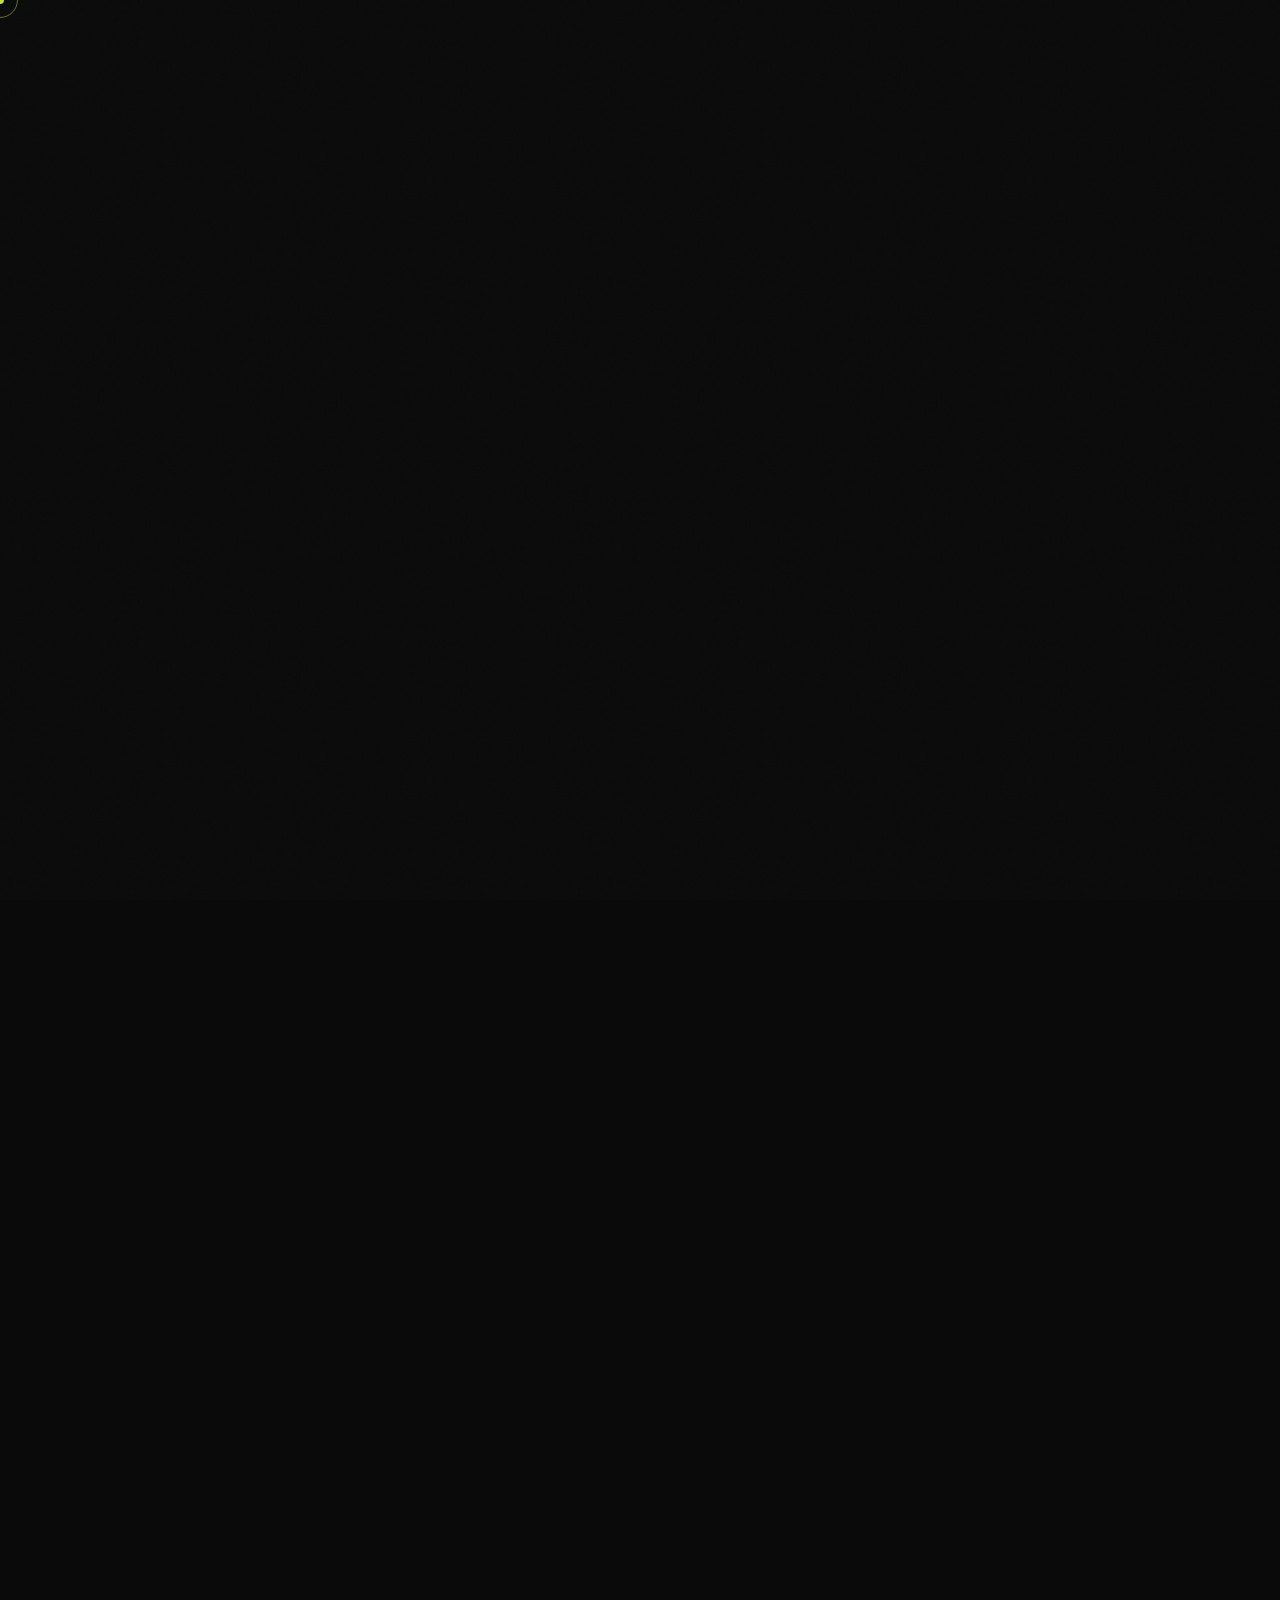
<file: index.html>
<!DOCTYPE html>
<html lang="en">
<head>
    <meta charset="UTF-8" />
    <meta name="viewport" content="width=device-width, initial-scale=1.0" />
    <meta name="description" content="Portfolio – Developer & Builder" />
    <title>Portfolio</title>
    
    <link rel="preconnect" href="https://fonts.googleapis.com" />
    <link rel="preconnect" href="https://fonts.gstatic.com" crossorigin />
    <link href="https://fonts.googleapis.com/css2?family=Syne:wght@400;600;700;800&family=Outfit:wght@300;400;600&display=swap" rel="stylesheet">
    
    <link rel="stylesheet" href="index.css">
    <script type="module" src="index.js" defer></script>
</head>
<body>
    <div id="root">
        </div>
</body>
</html>
</file>
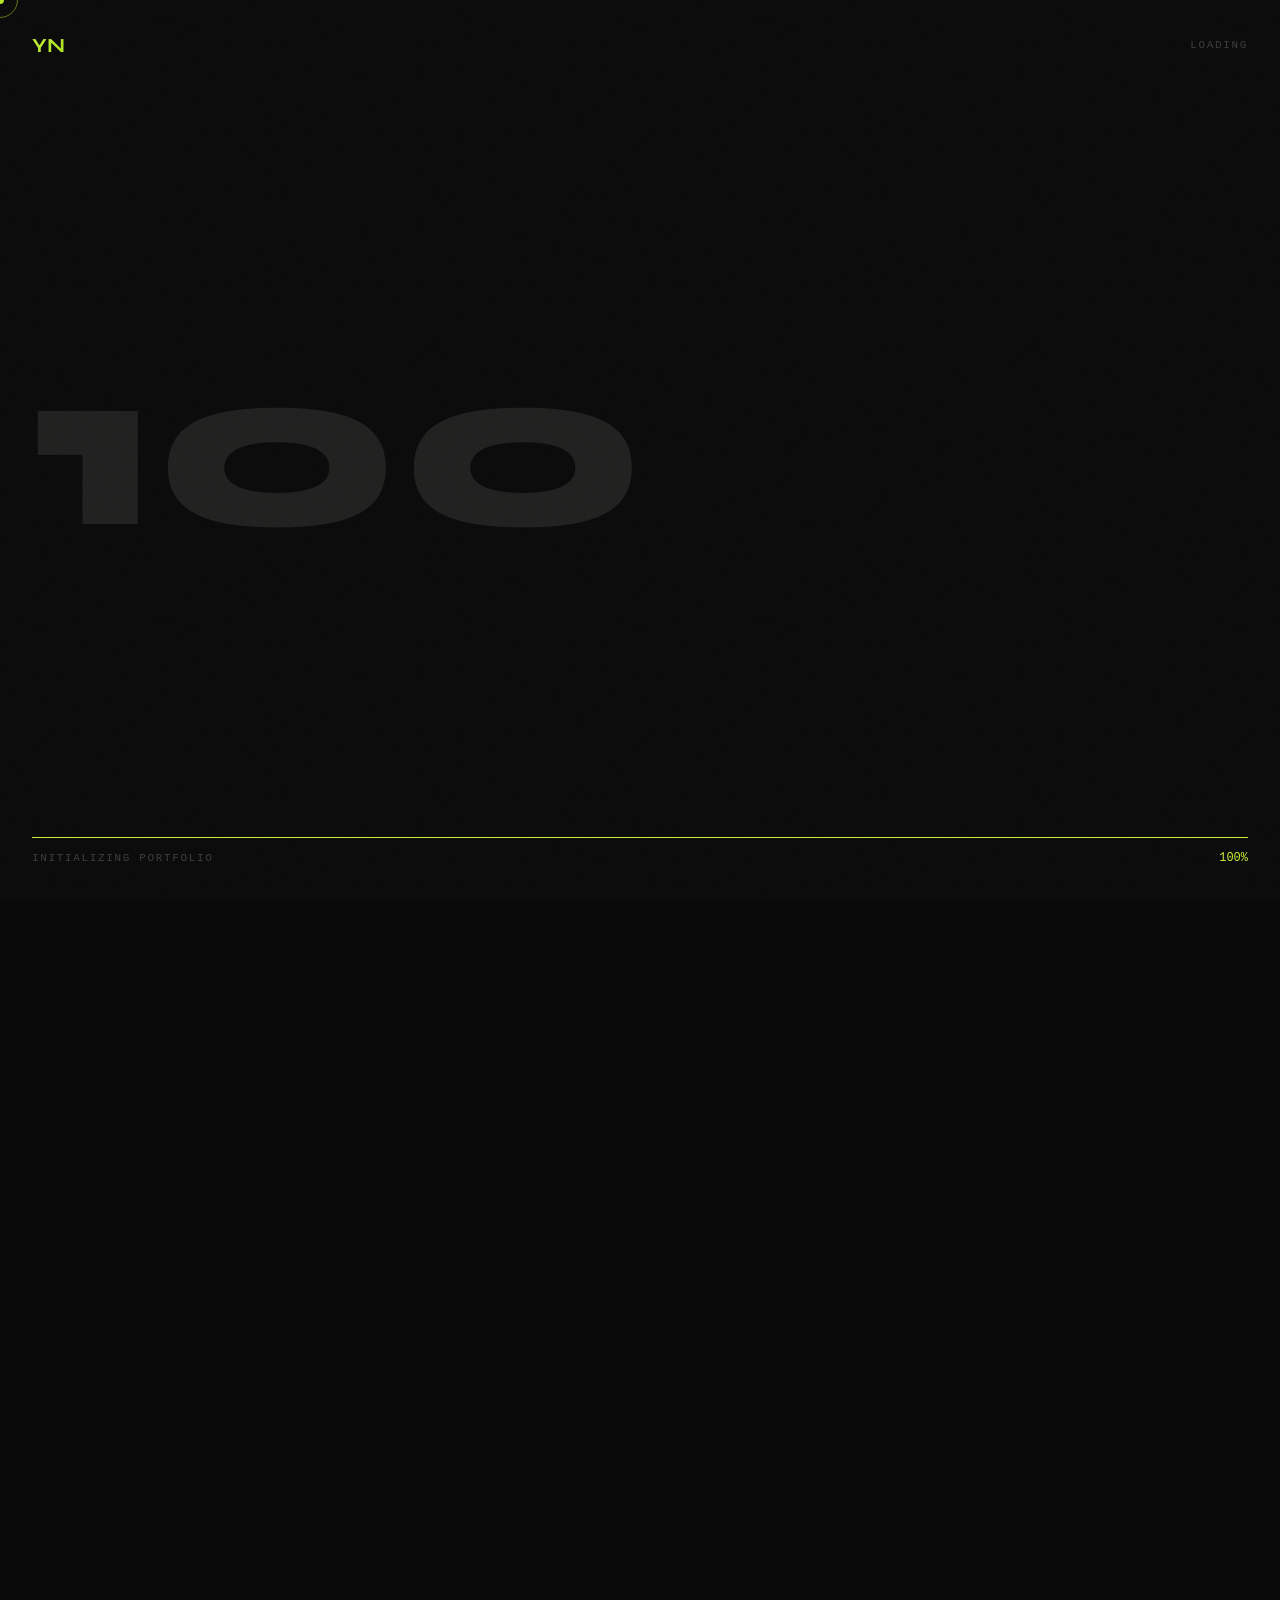
<file: Flame Portfolio7/index.html>
<!DOCTYPE html>
<html lang="en">
<head>
    <meta charset="UTF-8" />
    <meta name="viewport" content="width=device-width, initial-scale=1.0" />
    <meta name="description" content="Portfolio – Developer & Builder" />
    <title>Portfolio</title>
    
    <link rel="preconnect" href="https://fonts.googleapis.com" />
    <link rel="preconnect" href="https://fonts.gstatic.com" crossorigin />
    <link href="https://fonts.googleapis.com/css2?family=Syne:wght@400;600;700;800&family=Outfit:wght@300;400;600&display=swap" rel="stylesheet">
    
    <link rel="stylesheet" href="index.css">
    <script type="module" src="index.js" defer></script>
</head>
<body>
    <div id="root">
        </div>
</body>
</html>
</file>
<file: index.css>
*,:before,:after {
    --tw-border-spacing-x: 0;
    --tw-border-spacing-y: 0;
    --tw-translate-x: 0;
    --tw-translate-y: 0;
    --tw-rotate: 0;
    --tw-skew-x: 0;
    --tw-skew-y: 0;
    --tw-scale-x: 1;
    --tw-scale-y: 1;
    --tw-pan-x: ;
    --tw-pan-y: ;
    --tw-pinch-zoom: ;
    --tw-scroll-snap-strictness: proximity;
    --tw-gradient-from-position: ;
    --tw-gradient-via-position: ;
    --tw-gradient-to-position: ;
    --tw-ordinal: ;
    --tw-slashed-zero: ;
    --tw-numeric-figure: ;
    --tw-numeric-spacing: ;
    --tw-numeric-fraction: ;
    --tw-ring-inset: ;
    --tw-ring-offset-width: 0px;
    --tw-ring-offset-color: #fff;
    --tw-ring-color: rgb(59 130 246 / .5);
    --tw-ring-offset-shadow: 0 0 #0000;
    --tw-ring-shadow: 0 0 #0000;
    --tw-shadow: 0 0 #0000;
    --tw-shadow-colored: 0 0 #0000;
    --tw-blur: ;
    --tw-brightness: ;
    --tw-contrast: ;
    --tw-grayscale: ;
    --tw-hue-rotate: ;
    --tw-invert: ;
    --tw-saturate: ;
    --tw-sepia: ;
    --tw-drop-shadow: ;
    --tw-backdrop-blur: ;
    --tw-backdrop-brightness: ;
    --tw-backdrop-contrast: ;
    --tw-backdrop-grayscale: ;
    --tw-backdrop-hue-rotate: ;
    --tw-backdrop-invert: ;
    --tw-backdrop-opacity: ;
    --tw-backdrop-saturate: ;
    --tw-backdrop-sepia: ;
    --tw-contain-size: ;
    --tw-contain-layout: ;
    --tw-contain-paint: ;
    --tw-contain-style:
}

::backdrop {
    --tw-border-spacing-x: 0;
    --tw-border-spacing-y: 0;
    --tw-translate-x: 0;
    --tw-translate-y: 0;
    --tw-rotate: 0;
    --tw-skew-x: 0;
    --tw-skew-y: 0;
    --tw-scale-x: 1;
    --tw-scale-y: 1;
    --tw-pan-x: ;
    --tw-pan-y: ;
    --tw-pinch-zoom: ;
    --tw-scroll-snap-strictness: proximity;
    --tw-gradient-from-position: ;
    --tw-gradient-via-position: ;
    --tw-gradient-to-position: ;
    --tw-ordinal: ;
    --tw-slashed-zero: ;
    --tw-numeric-figure: ;
    --tw-numeric-spacing: ;
    --tw-numeric-fraction: ;
    --tw-ring-inset: ;
    --tw-ring-offset-width: 0px;
    --tw-ring-offset-color: #fff;
    --tw-ring-color: rgb(59 130 246 / .5);
    --tw-ring-offset-shadow: 0 0 #0000;
    --tw-ring-shadow: 0 0 #0000;
    --tw-shadow: 0 0 #0000;
    --tw-shadow-colored: 0 0 #0000;
    --tw-blur: ;
    --tw-brightness: ;
    --tw-contrast: ;
    --tw-grayscale: ;
    --tw-hue-rotate: ;
    --tw-invert: ;
    --tw-saturate: ;
    --tw-sepia: ;
    --tw-drop-shadow: ;
    --tw-backdrop-blur: ;
    --tw-backdrop-brightness: ;
    --tw-backdrop-contrast: ;
    --tw-backdrop-grayscale: ;
    --tw-backdrop-hue-rotate: ;
    --tw-backdrop-invert: ;
    --tw-backdrop-opacity: ;
    --tw-backdrop-saturate: ;
    --tw-backdrop-sepia: ;
    --tw-contain-size: ;
    --tw-contain-layout: ;
    --tw-contain-paint: ;
    --tw-contain-style:
}

*,:before,:after {
    box-sizing: border-box;
    border-width: 0;
    border-style: solid;
    border-color: #e5e7eb
}

:before,:after {
    --tw-content: ""
}

html,:host {
    line-height: 1.5;
    -webkit-text-size-adjust: 100%;
    -moz-tab-size: 4;
    -o-tab-size: 4;
    tab-size: 4;
    font-family: ui-sans-serif,system-ui,sans-serif,"Apple Color Emoji","Segoe UI Emoji",Segoe UI Symbol,"Noto Color Emoji";
    font-feature-settings: normal;
    font-variation-settings: normal;
    -webkit-tap-highlight-color: transparent
}

body {
    margin: 0;
    line-height: inherit
}

hr {
    height: 0;
    color: inherit;
    border-top-width: 1px
}

abbr:where([title]) {
    -webkit-text-decoration: underline dotted;
    text-decoration: underline dotted
}

h1,h2,h3,h4,h5,h6 {
    font-size: inherit;
    font-weight: inherit
}

a {
    color: inherit;
    text-decoration: inherit
}

b,strong {
    font-weight: bolder
}

code,kbd,samp,pre {
    font-family: JetBrains Mono,monospace;
    font-feature-settings: normal;
    font-variation-settings: normal;
    font-size: 1em
}

small {
    font-size: 80%
}

sub,sup {
    font-size: 75%;
    line-height: 0;
    position: relative;
    vertical-align: baseline
}

sub {
    bottom: -.25em
}

sup {
    top: -.5em
}

table {
    text-indent: 0;
    border-color: inherit;
    border-collapse: collapse
}

button,input,optgroup,select,textarea {
    font-family: inherit;
    font-feature-settings: inherit;
    font-variation-settings: inherit;
    font-size: 100%;
    font-weight: inherit;
    line-height: inherit;
    letter-spacing: inherit;
    color: inherit;
    margin: 0;
    padding: 0
}

button,select {
    text-transform: none
}

button,input:where([type=button]),input:where([type=reset]),input:where([type=submit]) {
    -webkit-appearance: button;
    background-color: transparent;
    background-image: none
}

:-moz-focusring {
    outline: auto
}

:-moz-ui-invalid {
    box-shadow: none
}

progress {
    vertical-align: baseline
}

::-webkit-inner-spin-button,::-webkit-outer-spin-button {
    height: auto
}

[type=search] {
    -webkit-appearance: textfield;
    outline-offset: -2px
}

::-webkit-search-decoration {
    -webkit-appearance: none
}

::-webkit-file-upload-button {
    -webkit-appearance: button;
    font: inherit
}

summary {
    display: list-item
}

blockquote,dl,dd,h1,h2,h3,h4,h5,h6,hr,figure,p,pre {
    margin: 0
}

fieldset {
    margin: 0;
    padding: 0
}

legend {
    padding: 0
}

ol,ul,menu {
    list-style: none;
    margin: 0;
    padding: 0
}

dialog {
    padding: 0
}

textarea {
    resize: vertical
}

input::-moz-placeholder,textarea::-moz-placeholder {
    opacity: 1;
    color: #9ca3af
}

input::placeholder,textarea::placeholder {
    opacity: 1;
    color: #9ca3af
}

button,[role=button] {
    cursor: pointer
}

:disabled {
    cursor: default
}

img,svg,video,canvas,audio,iframe,embed,object {
    display: block;
    vertical-align: middle
}

img,video {
    max-width: 100%;
    height: auto
}

[hidden]:where(:not([hidden=until-found])) {
    display: none
}

:root {
    --ink: #0a0a0a;
    --paper: #f0ede6;
    --acid: #c8f135;
    --rust: #e8572a;
    --mist: #8a8a8a;
    --dim: #1a1a1a;
    --border: #242424
}

* {
    box-sizing: border-box;
    margin: 0;
    padding: 0
}

html {
    background: var(--ink);
    color: var(--paper);
    overflow-x: hidden
}

body {
    font-family: Outfit,sans-serif;
    font-size: 16px;
    line-height: 1.6;
    cursor: none;
    overflow-x: hidden
}

::-webkit-scrollbar {
    width: 3px
}

::-webkit-scrollbar-track {
    background: var(--ink)
}

::-webkit-scrollbar-thumb {
    background: var(--border)
}

::-webkit-scrollbar-thumb:hover {
    background: var(--acid)
}

::-moz-selection {
    background: var(--acid);
    color: var(--ink)
}

::selection {
    background: var(--acid);
    color: var(--ink)
}

.noise:after {
    content: "";
    position: fixed;
    top: 0;
    right: 0;
    bottom: 0;
    left: 0;
    pointer-events: none;
    z-index: 9999;
    opacity: .03;
    background-image: url("data:image/svg+xml,%3Csvg viewBox='0 0 256 256' xmlns='http://www.w3.org/2000/svg'%3E%3Cfilter id='noise'%3E%3CfeTurbulence type='fractalNoise' baseFrequency='0.9' numOctaves='4' stitchTiles='stitch'/%3E%3C/filter%3E%3Crect width='100%25' height='100%25' filter='url(%23noise)'/%3E%3C/svg%3E");
    background-repeat: repeat;
    background-size: 150px
}

.cursor-dot {
    width: 8px;
    height: 8px;
    background: var(--acid);
    border-radius: 50%;
    position: fixed;
    pointer-events: none;
    z-index: 99999;
    transform: translate(-50%,-50%);
    transition: transform .1s ease,width .3s ease,height .3s ease,background .3s ease;
    mix-blend-mode: difference
}

.cursor-ring {
    width: 36px;
    height: 36px;
    border: 1px solid rgba(200,241,53,.5);
    border-radius: 50%;
    position: fixed;
    pointer-events: none;
    z-index: 99998;
    transform: translate(-50%,-50%);
    transition: transform .15s ease,width .3s ease,height .3s ease,border-color .3s ease;
    mix-blend-mode: difference
}

.cursor-dot.expanded {
    width: 14px;
    height: 14px
}

.cursor-ring.expanded {
    width: 60px;
    height: 60px;
    border-color: var(--acid)
}

.reveal {
    opacity: 0;
    transform: translateY(40px);
    transition: opacity .7s cubic-bezier(.16,1,.3,1),transform .7s cubic-bezier(.16,1,.3,1)
}

.reveal.visible {
    opacity: 1;
    transform: translateY(0)
}

.stagger-parent .reveal:nth-child(1) {
    transition-delay: 0s
}

.stagger-parent .reveal:nth-child(2) {
    transition-delay: .1s
}

.stagger-parent .reveal:nth-child(3) {
    transition-delay: .2s
}

.stagger-parent .reveal:nth-child(4) {
    transition-delay: .3s
}

.stagger-parent .reveal:nth-child(5) {
    transition-delay: .4s
}

.section-label {
    font-family: JetBrains Mono,monospace;
    font-size: 11px;
    letter-spacing: .15em;
    text-transform: uppercase;
    color: var(--mist)
}

.grid-bg {
    background-image: linear-gradient(rgba(255,255,255,.02) 1px,transparent 1px),linear-gradient(90deg,rgba(255,255,255,.02) 1px,transparent 1px);
    background-size: 60px 60px
}

.pointer-events-none {
    pointer-events: none
}

.pointer-events-auto {
    pointer-events: auto
}

.visible {
    visibility: visible
}

.fixed {
    position: fixed
}

.absolute {
    position: absolute
}

.relative {
    position: relative
}

.inset-0 {
    top: 0;
    right: 0;
    bottom: 0;
    left: 0
}

.-bottom-3 {
    bottom: -.75rem
}

.-right-3 {
    right: -.75rem
}

.bottom-0 {
    bottom: 0
}

.bottom-1\/4 {
    bottom: 25%
}

.bottom-8 {
    bottom: 2rem
}

.left-0 {
    left: 0
}

.left-1\/2 {
    left: 50%
}

.left-1\/4 {
    left: 25%
}

.left-\[196px\] {
    left: 196px
}

.right-0 {
    right: 0
}

.right-1\/4 {
    right: 25%
}

.right-6 {
    right: 1.5rem
}

.top-0 {
    top: 0
}

.top-1\/4 {
    top: 25%
}

.top-10 {
    top: 2.5rem
}

.top-28 {
    top: 7rem
}

.z-10 {
    z-index: 10
}

.z-40 {
    z-index: 40
}

.z-50 {
    z-index: 50
}

.z-\[9999\] {
    z-index: 9999
}

.col-span-1 {
    grid-column: span 1 / span 1
}

.col-span-12 {
    grid-column: span 12 / span 12
}

.col-span-6 {
    grid-column: span 6 / span 6
}

.mx-auto {
    margin-left: auto;
    margin-right: auto
}

.mb-12 {
    margin-bottom: 3rem
}

.mb-16 {
    margin-bottom: 4rem
}

.mb-2 {
    margin-bottom: .5rem
}

.mb-20 {
    margin-bottom: 5rem
}

.mb-3 {
    margin-bottom: .75rem
}

.mb-4 {
    margin-bottom: 1rem
}

.mb-6 {
    margin-bottom: 1.5rem
}

.ml-1 {
    margin-left: .25rem
}

.mt-1 {
    margin-top: .25rem
}

.mt-10 {
    margin-top: 2.5rem
}

.mt-2 {
    margin-top: .5rem
}

.mt-20 {
    margin-top: 5rem
}

.mt-3 {
    margin-top: .75rem
}

.mt-4 {
    margin-top: 1rem
}

.mt-8 {
    margin-top: 2rem
}

.block {
    display: block
}

.flex {
    display: flex
}

.inline-flex {
    display: inline-flex
}

.grid {
    display: grid
}

.hidden {
    display: none
}

.h-12 {
    height: 3rem
}

.h-2 {
    height: .5rem
}

.h-48 {
    height: 12rem
}

.h-\[400px\] {
    height: 400px
}

.h-\[500px\] {
    height: 500px
}

.h-full {
    height: 100%
}

.h-px {
    height: 1px
}

.min-h-screen {
    min-height: 100vh
}

.w-2 {
    width: .5rem
}

.w-4 {
    width: 1rem
}

.w-48 {
    width: 12rem
}

.w-6 {
    width: 1.5rem
}

.w-\[400px\] {
    width: 400px
}

.w-\[500px\] {
    width: 500px
}

.w-full {
    width: 100%
}

.w-px {
    width: 1px
}

.min-w-\[200px\] {
    min-width: 200px
}

.max-w-7xl {
    max-width: 80rem
}

.max-w-md {
    max-width: 28rem
}

.max-w-sm {
    max-width: 24rem
}

.max-w-xs {
    max-width: 20rem
}

.origin-left {
    transform-origin: left
}

.-translate-x-1\/2 {
    --tw-translate-x: -50%;
    transform: translate(var(--tw-translate-x),var(--tw-translate-y)) rotate(var(--tw-rotate)) skew(var(--tw-skew-x)) skewY(var(--tw-skew-y)) scaleX(var(--tw-scale-x)) scaleY(var(--tw-scale-y))
}

.-translate-y-2\.5 {
    --tw-translate-y: -.625rem;
    transform: translate(var(--tw-translate-x),var(--tw-translate-y)) rotate(var(--tw-rotate)) skew(var(--tw-skew-x)) skewY(var(--tw-skew-y)) scaleX(var(--tw-scale-x)) scaleY(var(--tw-scale-y))
}

.translate-y-2\.5 {
    --tw-translate-y: .625rem;
    transform: translate(var(--tw-translate-x),var(--tw-translate-y)) rotate(var(--tw-rotate)) skew(var(--tw-skew-x)) skewY(var(--tw-skew-y)) scaleX(var(--tw-scale-x)) scaleY(var(--tw-scale-y))
}

.-rotate-45 {
    --tw-rotate: -45deg;
    transform: translate(var(--tw-translate-x),var(--tw-translate-y)) rotate(var(--tw-rotate)) skew(var(--tw-skew-x)) skewY(var(--tw-skew-y)) scaleX(var(--tw-scale-x)) scaleY(var(--tw-scale-y))
}

.rotate-45 {
    --tw-rotate: 45deg;
    transform: translate(var(--tw-translate-x),var(--tw-translate-y)) rotate(var(--tw-rotate)) skew(var(--tw-skew-x)) skewY(var(--tw-skew-y)) scaleX(var(--tw-scale-x)) scaleY(var(--tw-scale-y))
}

.scale-x-0 {
    --tw-scale-x: 0;
    transform: translate(var(--tw-translate-x),var(--tw-translate-y)) rotate(var(--tw-rotate)) skew(var(--tw-skew-x)) skewY(var(--tw-skew-y)) scaleX(var(--tw-scale-x)) scaleY(var(--tw-scale-y))
}

.transform {
    transform: translate(var(--tw-translate-x),var(--tw-translate-y)) rotate(var(--tw-rotate)) skew(var(--tw-skew-x)) skewY(var(--tw-skew-y)) scaleX(var(--tw-scale-x)) scaleY(var(--tw-scale-y))
}

.cursor-none {
    cursor: none
}

.select-none {
    -webkit-user-select: none;
    -moz-user-select: none;
    user-select: none
}

.grid-cols-1 {
    grid-template-columns: repeat(1,minmax(0,1fr))
}

.grid-cols-12 {
    grid-template-columns: repeat(12,minmax(0,1fr))
}

.grid-cols-2 {
    grid-template-columns: repeat(2,minmax(0,1fr))
}

.flex-col {
    flex-direction: column
}

.flex-wrap {
    flex-wrap: wrap
}

.items-start {
    align-items: flex-start
}

.items-center {
    align-items: center
}

.justify-end {
    justify-content: flex-end
}

.justify-center {
    justify-content: center
}

.justify-between {
    justify-content: space-between
}

.gap-1\.5 {
    gap: .375rem
}

.gap-12 {
    gap: 3rem
}

.gap-2 {
    gap: .5rem
}

.gap-3 {
    gap: .75rem
}

.gap-4 {
    gap: 1rem
}

.gap-6 {
    gap: 1.5rem
}

.gap-8 {
    gap: 2rem
}

.space-y-0>:not([hidden])~:not([hidden]) {
    --tw-space-y-reverse: 0;
    margin-top: calc(0px * calc(1 - var(--tw-space-y-reverse)));
    margin-bottom: calc(0px * var(--tw-space-y-reverse))
}

.space-y-3>:not([hidden])~:not([hidden]) {
    --tw-space-y-reverse: 0;
    margin-top: calc(.75rem * calc(1 - var(--tw-space-y-reverse)));
    margin-bottom: calc(.75rem * var(--tw-space-y-reverse))
}

.space-y-6>:not([hidden])~:not([hidden]) {
    --tw-space-y-reverse: 0;
    margin-top: calc(1.5rem * calc(1 - var(--tw-space-y-reverse)));
    margin-bottom: calc(1.5rem * var(--tw-space-y-reverse))
}

.overflow-hidden {
    overflow: hidden
}

.whitespace-nowrap {
    white-space: nowrap
}

.rounded-full {
    border-radius: 9999px
}

.border {
    border-width: 1px
}

.border-y {
    border-top-width: 1px;
    border-bottom-width: 1px
}

.border-b {
    border-bottom-width: 1px
}

.border-t {
    border-top-width: 1px
}

.border-acid\/30 {
    border-color: #c8f1354d
}

.border-border {
    --tw-border-opacity: 1;
    border-color: rgb(36 36 36 / var(--tw-border-opacity, 1))
}

.border-border\/50 {
    border-color: #24242480
}

.bg-acid {
    --tw-bg-opacity: 1;
    background-color: rgb(200 241 53 / var(--tw-bg-opacity, 1))
}

.bg-border {
    --tw-bg-opacity: 1;
    background-color: rgb(36 36 36 / var(--tw-bg-opacity, 1))
}

.bg-dim {
    --tw-bg-opacity: 1;
    background-color: rgb(26 26 26 / var(--tw-bg-opacity, 1))
}

.bg-ink {
    --tw-bg-opacity: 1;
    background-color: rgb(10 10 10 / var(--tw-bg-opacity, 1))
}

.bg-ink\/80 {
    background-color: #0a0a0acc
}

.bg-paper {
    --tw-bg-opacity: 1;
    background-color: rgb(240 237 230 / var(--tw-bg-opacity, 1))
}

.bg-rust\/5 {
    background-color: #e8572a0d
}

.bg-white {
    --tw-bg-opacity: 1;
    background-color: rgb(255 255 255 / var(--tw-bg-opacity, 1))
}

.bg-gradient-to-b {
    background-image: linear-gradient(to bottom,var(--tw-gradient-stops))
}

.from-mist\/40 {
    --tw-gradient-from: rgb(138 138 138 / .4) var(--tw-gradient-from-position);
    --tw-gradient-to: rgb(138 138 138 / 0) var(--tw-gradient-to-position);
    --tw-gradient-stops: var(--tw-gradient-from), var(--tw-gradient-to)
}

.to-transparent {
    --tw-gradient-to: transparent var(--tw-gradient-to-position)
}

.p-2 {
    padding: .5rem
}

.p-6 {
    padding: 1.5rem
}

.p-8 {
    padding: 2rem
}

.px-12 {
    padding-left: 3rem;
    padding-right: 3rem
}

.px-2 {
    padding-left: .5rem;
    padding-right: .5rem
}

.px-3 {
    padding-left: .75rem;
    padding-right: .75rem
}

.px-4 {
    padding-left: 1rem;
    padding-right: 1rem
}

.px-6 {
    padding-left: 1.5rem;
    padding-right: 1.5rem
}

.px-8 {
    padding-left: 2rem;
    padding-right: 2rem
}

.py-1 {
    padding-top: .25rem;
    padding-bottom: .25rem
}

.py-1\.5 {
    padding-top: .375rem;
    padding-bottom: .375rem
}

.py-10 {
    padding-top: 2.5rem;
    padding-bottom: 2.5rem
}

.py-2 {
    padding-top: .5rem;
    padding-bottom: .5rem
}

.py-3 {
    padding-top: .75rem;
    padding-bottom: .75rem
}

.py-32 {
    padding-top: 8rem;
    padding-bottom: 8rem
}

.py-4 {
    padding-top: 1rem;
    padding-bottom: 1rem
}

.py-5 {
    padding-top: 1.25rem;
    padding-bottom: 1.25rem
}

.py-6 {
    padding-top: 1.5rem;
    padding-bottom: 1.5rem
}

.pb-12 {
    padding-bottom: 3rem
}

.pr-4 {
    padding-right: 1rem
}

.pt-12 {
    padding-top: 3rem
}

.pt-24 {
    padding-top: 6rem
}

.pt-4 {
    padding-top: 1rem
}

.pt-8 {
    padding-top: 2rem
}

.text-center {
    text-align: center
}

.text-right {
    text-align: right
}

.font-body {
    font-family: Outfit,sans-serif
}

.font-display {
    font-family: Syne,sans-serif
}

.font-mono {
    font-family: JetBrains Mono,monospace
}

.text-2xl {
    font-size: 1.5rem;
    line-height: 2rem
}

.text-4xl {
    font-size: 2.25rem;
    line-height: 2.5rem
}

.text-5xl {
    font-size: 3rem;
    line-height: 1
}

.text-base {
    font-size: 1rem;
    line-height: 1.5rem
}

.text-lg {
    font-size: 1.125rem;
    line-height: 1.75rem
}

.text-sm {
    font-size: .875rem;
    line-height: 1.25rem
}

.text-xl {
    font-size: 1.25rem;
    line-height: 1.75rem
}

.text-xs {
    font-size: .75rem;
    line-height: 1rem
}

.font-bold {
    font-weight: 700
}

.font-extrabold {
    font-weight: 800
}

.font-normal {
    font-weight: 400
}

.font-semibold {
    font-weight: 600
}

.uppercase {
    text-transform: uppercase
}

.capitalize {
    text-transform: capitalize
}

.leading-\[0\.92\] {
    line-height: .92
}

.leading-none {
    line-height: 1
}

.leading-relaxed {
    line-height: 1.625
}

.leading-tight {
    line-height: 1.25
}

.tracking-tight {
    letter-spacing: -.025em
}

.tracking-widest {
    letter-spacing: .1em
}

.text-acid {
    --tw-text-opacity: 1;
    color: rgb(200 241 53 / var(--tw-text-opacity, 1))
}

.text-ink {
    --tw-text-opacity: 1;
    color: rgb(10 10 10 / var(--tw-text-opacity, 1))
}

.text-mist {
    --tw-text-opacity: 1;
    color: rgb(138 138 138 / var(--tw-text-opacity, 1))
}

.text-mist\/30 {
    color: #8a8a8a4d
}

.text-mist\/40 {
    color: #8a8a8a66
}

.text-mist\/50 {
    color: #8a8a8a80
}

.text-mist\/60 {
    color: #8a8a8a99
}

.text-mist\/70 {
    color: #8a8a8ab3
}

.text-paper {
    --tw-text-opacity: 1;
    color: rgb(240 237 230 / var(--tw-text-opacity, 1))
}

.text-paper\/10 {
    color: #f0ede61a
}

.text-paper\/60 {
    color: #f0ede699
}

.text-paper\/80 {
    color: #f0ede6cc
}

.opacity-0 {
    opacity: 0
}

.opacity-100 {
    opacity: 1
}

.ring {
    --tw-ring-offset-shadow: var(--tw-ring-inset) 0 0 0 var(--tw-ring-offset-width) var(--tw-ring-offset-color);
    --tw-ring-shadow: var(--tw-ring-inset) 0 0 0 calc(3px + var(--tw-ring-offset-width)) var(--tw-ring-color);
    box-shadow: var(--tw-ring-offset-shadow),var(--tw-ring-shadow),var(--tw-shadow, 0 0 #0000)
}

.blur-\[100px\] {
    --tw-blur: blur(100px);
    filter: var(--tw-blur) var(--tw-brightness) var(--tw-contrast) var(--tw-grayscale) var(--tw-hue-rotate) var(--tw-invert) var(--tw-saturate) var(--tw-sepia) var(--tw-drop-shadow)
}

.blur-\[120px\] {
    --tw-blur: blur(120px);
    filter: var(--tw-blur) var(--tw-brightness) var(--tw-contrast) var(--tw-grayscale) var(--tw-hue-rotate) var(--tw-invert) var(--tw-saturate) var(--tw-sepia) var(--tw-drop-shadow)
}

.backdrop-blur-md {
    --tw-backdrop-blur: blur(12px);
    -webkit-backdrop-filter: var(--tw-backdrop-blur) var(--tw-backdrop-brightness) var(--tw-backdrop-contrast) var(--tw-backdrop-grayscale) var(--tw-backdrop-hue-rotate) var(--tw-backdrop-invert) var(--tw-backdrop-opacity) var(--tw-backdrop-saturate) var(--tw-backdrop-sepia);
    backdrop-filter: var(--tw-backdrop-blur) var(--tw-backdrop-brightness) var(--tw-backdrop-contrast) var(--tw-backdrop-grayscale) var(--tw-backdrop-hue-rotate) var(--tw-backdrop-invert) var(--tw-backdrop-opacity) var(--tw-backdrop-saturate) var(--tw-backdrop-sepia)
}

.transition-all {
    transition-property: all;
    transition-timing-function: cubic-bezier(.4,0,.2,1);
    transition-duration: .15s
}

.transition-colors {
    transition-property: color,background-color,border-color,text-decoration-color,fill,stroke;
    transition-timing-function: cubic-bezier(.4,0,.2,1);
    transition-duration: .15s
}

.transition-opacity {
    transition-property: opacity;
    transition-timing-function: cubic-bezier(.4,0,.2,1);
    transition-duration: .15s
}

.transition-transform {
    transition-property: transform;
    transition-timing-function: cubic-bezier(.4,0,.2,1);
    transition-duration: .15s
}

.duration-100 {
    transition-duration: .1s
}

.duration-300 {
    transition-duration: .3s
}

.duration-500 {
    transition-duration: .5s
}

.duration-700 {
    transition-duration: .7s
}

@keyframes slideUp {
    0% {
        opacity: 0;
        transform: translateY(60px);
        clip-path: inset(0 0 100% 0)
    }

    to {
        opacity: 1;
        transform: translateY(0);
        clip-path: inset(0 0 0% 0)
    }
}

.slide-up {
    animation: slideUp .9s cubic-bezier(.16,1,.3,1) forwards;
    opacity: 0
}

.slide-up-1 {
    animation-delay: .1s
}

.slide-up-2 {
    animation-delay: .25s
}

.slide-up-3 {
    animation-delay: .4s
}

.slide-up-4 {
    animation-delay: .55s
}

.slide-up-5 {
    animation-delay: .7s
}

.slide-up-6 {
    animation-delay: .85s
}

.gradient-text {
    background: linear-gradient(135deg,var(--paper) 0%,var(--mist) 100%);
    -webkit-background-clip: text;
    -webkit-text-fill-color: transparent;
    background-clip: text
}

.acid-text {
    background: linear-gradient(135deg,var(--acid) 0%,#a8e020 100%);
    -webkit-background-clip: text;
    -webkit-text-fill-color: transparent;
    background-clip: text
}

.marquee-track {
    display: flex;
    gap: 0;
    width: -moz-max-content;
    width: max-content;
    animation: marquee 25s linear infinite
}

@keyframes marquee {
    0% {
        transform: translate(0)
    }

    to {
        transform: translate(-50%)
    }
}

.project-line {
    width: 0;
    transition: width .5s cubic-bezier(.16,1,.3,1)
}

.project-item:hover .project-line {
    width: 100%
}

.counter-num {
    font-family: Syne,sans-serif;
    font-weight: 800;
    line-height: 1
}

.hover-underline {
    position: relative
}

.hover-underline:after {
    content: "";
    position: absolute;
    bottom: -2px;
    left: 0;
    width: 0;
    height: 1px;
    background: var(--acid);
    transition: width .3s ease
}

.hover-underline:hover:after {
    width: 100%
}

@keyframes blobMove {
    0%,to {
        border-radius: 60% 40% 30% 70%/60% 30% 70% 40%;
        transform: translate(0) rotate(0)
    }

    33% {
        border-radius: 30% 60% 70% 40%/50% 60% 30%;
        transform: translate(10px,-10px) rotate(120deg)
    }

    66% {
        border-radius: 20% 60% 60% 40%/70% 30% 50% 60%;
        transform: translate(-10px,5px) rotate(240deg)
    }
}

.blob {
    animation: blobMove 12s ease-in-out infinite
}

.typing-cursor:after {
    content: "|";
    animation: blink 1s step-end infinite;
    color: var(--acid)
}

@keyframes blink {
    0%,to {
        opacity: 1
    }

    50% {
        opacity: 0
    }
}

.last\:border-0:last-child {
    border-width: 0px
}

.last\:border-b:last-child {
    border-bottom-width: 1px
}

.hover\:scale-105:hover {
    --tw-scale-x: 1.05;
    --tw-scale-y: 1.05;
    transform: translate(var(--tw-translate-x),var(--tw-translate-y)) rotate(var(--tw-rotate)) skew(var(--tw-skew-x)) skewY(var(--tw-skew-y)) scaleX(var(--tw-scale-x)) scaleY(var(--tw-scale-y))
}

.hover\:border-acid:hover {
    --tw-border-opacity: 1;
    border-color: rgb(200 241 53 / var(--tw-border-opacity, 1))
}

.hover\:border-acid\/50:hover {
    border-color: #c8f13580
}

.hover\:border-paper\/50:hover {
    border-color: #f0ede680
}

.hover\:bg-white:hover {
    --tw-bg-opacity: 1;
    background-color: rgb(255 255 255 / var(--tw-bg-opacity, 1))
}

.hover\:text-acid:hover {
    --tw-text-opacity: 1;
    color: rgb(200 241 53 / var(--tw-text-opacity, 1))
}

.hover\:text-paper:hover {
    --tw-text-opacity: 1;
    color: rgb(240 237 230 / var(--tw-text-opacity, 1))
}

.group:hover .group-hover\:-bottom-5 {
    bottom: -1.25rem
}

.group:hover .group-hover\:-right-5 {
    right: -1.25rem
}

.group:hover .group-hover\:translate-x-1 {
    --tw-translate-x: .25rem;
    transform: translate(var(--tw-translate-x),var(--tw-translate-y)) rotate(var(--tw-rotate)) skew(var(--tw-skew-x)) skewY(var(--tw-skew-y)) scaleX(var(--tw-scale-x)) scaleY(var(--tw-scale-y))
}

.group:hover .group-hover\:scale-x-100 {
    --tw-scale-x: 1;
    transform: translate(var(--tw-translate-x),var(--tw-translate-y)) rotate(var(--tw-rotate)) skew(var(--tw-skew-x)) skewY(var(--tw-skew-y)) scaleX(var(--tw-scale-x)) scaleY(var(--tw-scale-y))
}

.group:hover .group-hover\:bg-acid {
    --tw-bg-opacity: 1;
    background-color: rgb(200 241 53 / var(--tw-bg-opacity, 1))
}

.group:hover .group-hover\:text-acid {
    --tw-text-opacity: 1;
    color: rgb(200 241 53 / var(--tw-text-opacity, 1))
}

@media (min-width: 640px) {
    .sm\:block {
        display:block
    }

    .sm\:flex-row {
        flex-direction: row
    }

    .sm\:items-end {
        align-items: flex-end
    }

    .sm\:items-center {
        align-items: center
    }
}

@media (min-width: 768px) {
    .md\:left-\[200px\] {
        left:200px
    }

    .md\:right-12 {
        right: 3rem
    }

    .md\:col-span-2 {
        grid-column: span 2 / span 2
    }

    .md\:col-span-3 {
        grid-column: span 3 / span 3
    }

    .md\:col-span-5 {
        grid-column: span 5 / span 5
    }

    .md\:col-span-7 {
        grid-column: span 7 / span 7
    }

    .md\:mt-0 {
        margin-top: 0
    }

    .md\:block {
        display: block
    }

    .md\:flex {
        display: flex
    }

    .md\:hidden {
        display: none
    }

    .md\:grid-cols-12 {
        grid-template-columns: repeat(12,minmax(0,1fr))
    }

    .md\:grid-cols-4 {
        grid-template-columns: repeat(4,minmax(0,1fr))
    }

    .md\:grid-cols-\[200px_1fr\] {
        grid-template-columns: 200px 1fr
    }

    .md\:flex-row {
        flex-direction: row
    }

    .md\:items-end {
        align-items: flex-end
    }

    .md\:gap-12 {
        gap: 3rem
    }

    .md\:py-8 {
        padding-top: 2rem;
        padding-bottom: 2rem
    }

    .md\:pl-8 {
        padding-left: 2rem
    }

    .md\:pr-8 {
        padding-right: 2rem
    }

    .md\:pt-16 {
        padding-top: 4rem
    }

    .md\:text-right {
        text-align: right
    }

    .md\:text-3xl {
        font-size: 1.875rem;
        line-height: 2.25rem
    }
}
</file>
<file: Flame Portfolio7/index.css>
*,:before,:after {
    --tw-border-spacing-x: 0;
    --tw-border-spacing-y: 0;
    --tw-translate-x: 0;
    --tw-translate-y: 0;
    --tw-rotate: 0;
    --tw-skew-x: 0;
    --tw-skew-y: 0;
    --tw-scale-x: 1;
    --tw-scale-y: 1;
    --tw-pan-x: ;
    --tw-pan-y: ;
    --tw-pinch-zoom: ;
    --tw-scroll-snap-strictness: proximity;
    --tw-gradient-from-position: ;
    --tw-gradient-via-position: ;
    --tw-gradient-to-position: ;
    --tw-ordinal: ;
    --tw-slashed-zero: ;
    --tw-numeric-figure: ;
    --tw-numeric-spacing: ;
    --tw-numeric-fraction: ;
    --tw-ring-inset: ;
    --tw-ring-offset-width: 0px;
    --tw-ring-offset-color: #fff;
    --tw-ring-color: rgb(59 130 246 / .5);
    --tw-ring-offset-shadow: 0 0 #0000;
    --tw-ring-shadow: 0 0 #0000;
    --tw-shadow: 0 0 #0000;
    --tw-shadow-colored: 0 0 #0000;
    --tw-blur: ;
    --tw-brightness: ;
    --tw-contrast: ;
    --tw-grayscale: ;
    --tw-hue-rotate: ;
    --tw-invert: ;
    --tw-saturate: ;
    --tw-sepia: ;
    --tw-drop-shadow: ;
    --tw-backdrop-blur: ;
    --tw-backdrop-brightness: ;
    --tw-backdrop-contrast: ;
    --tw-backdrop-grayscale: ;
    --tw-backdrop-hue-rotate: ;
    --tw-backdrop-invert: ;
    --tw-backdrop-opacity: ;
    --tw-backdrop-saturate: ;
    --tw-backdrop-sepia: ;
    --tw-contain-size: ;
    --tw-contain-layout: ;
    --tw-contain-paint: ;
    --tw-contain-style:
}

::backdrop {
    --tw-border-spacing-x: 0;
    --tw-border-spacing-y: 0;
    --tw-translate-x: 0;
    --tw-translate-y: 0;
    --tw-rotate: 0;
    --tw-skew-x: 0;
    --tw-skew-y: 0;
    --tw-scale-x: 1;
    --tw-scale-y: 1;
    --tw-pan-x: ;
    --tw-pan-y: ;
    --tw-pinch-zoom: ;
    --tw-scroll-snap-strictness: proximity;
    --tw-gradient-from-position: ;
    --tw-gradient-via-position: ;
    --tw-gradient-to-position: ;
    --tw-ordinal: ;
    --tw-slashed-zero: ;
    --tw-numeric-figure: ;
    --tw-numeric-spacing: ;
    --tw-numeric-fraction: ;
    --tw-ring-inset: ;
    --tw-ring-offset-width: 0px;
    --tw-ring-offset-color: #fff;
    --tw-ring-color: rgb(59 130 246 / .5);
    --tw-ring-offset-shadow: 0 0 #0000;
    --tw-ring-shadow: 0 0 #0000;
    --tw-shadow: 0 0 #0000;
    --tw-shadow-colored: 0 0 #0000;
    --tw-blur: ;
    --tw-brightness: ;
    --tw-contrast: ;
    --tw-grayscale: ;
    --tw-hue-rotate: ;
    --tw-invert: ;
    --tw-saturate: ;
    --tw-sepia: ;
    --tw-drop-shadow: ;
    --tw-backdrop-blur: ;
    --tw-backdrop-brightness: ;
    --tw-backdrop-contrast: ;
    --tw-backdrop-grayscale: ;
    --tw-backdrop-hue-rotate: ;
    --tw-backdrop-invert: ;
    --tw-backdrop-opacity: ;
    --tw-backdrop-saturate: ;
    --tw-backdrop-sepia: ;
    --tw-contain-size: ;
    --tw-contain-layout: ;
    --tw-contain-paint: ;
    --tw-contain-style:
}

*,:before,:after {
    box-sizing: border-box;
    border-width: 0;
    border-style: solid;
    border-color: #e5e7eb
}

:before,:after {
    --tw-content: ""
}

html,:host {
    line-height: 1.5;
    -webkit-text-size-adjust: 100%;
    -moz-tab-size: 4;
    -o-tab-size: 4;
    tab-size: 4;
    font-family: ui-sans-serif,system-ui,sans-serif,"Apple Color Emoji","Segoe UI Emoji",Segoe UI Symbol,"Noto Color Emoji";
    font-feature-settings: normal;
    font-variation-settings: normal;
    -webkit-tap-highlight-color: transparent
}

body {
    margin: 0;
    line-height: inherit
}

hr {
    height: 0;
    color: inherit;
    border-top-width: 1px
}

abbr:where([title]) {
    -webkit-text-decoration: underline dotted;
    text-decoration: underline dotted
}

h1,h2,h3,h4,h5,h6 {
    font-size: inherit;
    font-weight: inherit
}

a {
    color: inherit;
    text-decoration: inherit
}

b,strong {
    font-weight: bolder
}

code,kbd,samp,pre {
    font-family: JetBrains Mono,monospace;
    font-feature-settings: normal;
    font-variation-settings: normal;
    font-size: 1em
}

small {
    font-size: 80%
}

sub,sup {
    font-size: 75%;
    line-height: 0;
    position: relative;
    vertical-align: baseline
}

sub {
    bottom: -.25em
}

sup {
    top: -.5em
}

table {
    text-indent: 0;
    border-color: inherit;
    border-collapse: collapse
}

button,input,optgroup,select,textarea {
    font-family: inherit;
    font-feature-settings: inherit;
    font-variation-settings: inherit;
    font-size: 100%;
    font-weight: inherit;
    line-height: inherit;
    letter-spacing: inherit;
    color: inherit;
    margin: 0;
    padding: 0
}

button,select {
    text-transform: none
}

button,input:where([type=button]),input:where([type=reset]),input:where([type=submit]) {
    -webkit-appearance: button;
    background-color: transparent;
    background-image: none
}

:-moz-focusring {
    outline: auto
}

:-moz-ui-invalid {
    box-shadow: none
}

progress {
    vertical-align: baseline
}

::-webkit-inner-spin-button,::-webkit-outer-spin-button {
    height: auto
}

[type=search] {
    -webkit-appearance: textfield;
    outline-offset: -2px
}

::-webkit-search-decoration {
    -webkit-appearance: none
}

::-webkit-file-upload-button {
    -webkit-appearance: button;
    font: inherit
}

summary {
    display: list-item
}

blockquote,dl,dd,h1,h2,h3,h4,h5,h6,hr,figure,p,pre {
    margin: 0
}

fieldset {
    margin: 0;
    padding: 0
}

legend {
    padding: 0
}

ol,ul,menu {
    list-style: none;
    margin: 0;
    padding: 0
}

dialog {
    padding: 0
}

textarea {
    resize: vertical
}

input::-moz-placeholder,textarea::-moz-placeholder {
    opacity: 1;
    color: #9ca3af
}

input::placeholder,textarea::placeholder {
    opacity: 1;
    color: #9ca3af
}

button,[role=button] {
    cursor: pointer
}

:disabled {
    cursor: default
}

img,svg,video,canvas,audio,iframe,embed,object {
    display: block;
    vertical-align: middle
}

img,video {
    max-width: 100%;
    height: auto
}

[hidden]:where(:not([hidden=until-found])) {
    display: none
}

:root {
    --ink: #0a0a0a;
    --paper: #f0ede6;
    --acid: #c8f135;
    --rust: #e8572a;
    --mist: #8a8a8a;
    --dim: #1a1a1a;
    --border: #242424
}

* {
    box-sizing: border-box;
    margin: 0;
    padding: 0
}

html {
    background: var(--ink);
    color: var(--paper);
    overflow-x: hidden
}

body {
    font-family: Outfit,sans-serif;
    font-size: 16px;
    line-height: 1.6;
    cursor: none;
    overflow-x: hidden
}

::-webkit-scrollbar {
    width: 3px
}

::-webkit-scrollbar-track {
    background: var(--ink)
}

::-webkit-scrollbar-thumb {
    background: var(--border)
}

::-webkit-scrollbar-thumb:hover {
    background: var(--acid)
}

::-moz-selection {
    background: var(--acid);
    color: var(--ink)
}

::selection {
    background: var(--acid);
    color: var(--ink)
}

.noise:after {
    content: "";
    position: fixed;
    top: 0;
    right: 0;
    bottom: 0;
    left: 0;
    pointer-events: none;
    z-index: 9999;
    opacity: .03;
    background-image: url("data:image/svg+xml,%3Csvg viewBox='0 0 256 256' xmlns='http://www.w3.org/2000/svg'%3E%3Cfilter id='noise'%3E%3CfeTurbulence type='fractalNoise' baseFrequency='0.9' numOctaves='4' stitchTiles='stitch'/%3E%3C/filter%3E%3Crect width='100%25' height='100%25' filter='url(%23noise)'/%3E%3C/svg%3E");
    background-repeat: repeat;
    background-size: 150px
}

.cursor-dot {
    width: 8px;
    height: 8px;
    background: var(--acid);
    border-radius: 50%;
    position: fixed;
    pointer-events: none;
    z-index: 99999;
    transform: translate(-50%,-50%);
    transition: transform .1s ease,width .3s ease,height .3s ease,background .3s ease;
    mix-blend-mode: difference
}

.cursor-ring {
    width: 36px;
    height: 36px;
    border: 1px solid rgba(200,241,53,.5);
    border-radius: 50%;
    position: fixed;
    pointer-events: none;
    z-index: 99998;
    transform: translate(-50%,-50%);
    transition: transform .15s ease,width .3s ease,height .3s ease,border-color .3s ease;
    mix-blend-mode: difference
}

.cursor-dot.expanded {
    width: 14px;
    height: 14px
}

.cursor-ring.expanded {
    width: 60px;
    height: 60px;
    border-color: var(--acid)
}

.reveal {
    opacity: 0;
    transform: translateY(40px);
    transition: opacity .7s cubic-bezier(.16,1,.3,1),transform .7s cubic-bezier(.16,1,.3,1)
}

.reveal.visible {
    opacity: 1;
    transform: translateY(0)
}

.stagger-parent .reveal:nth-child(1) {
    transition-delay: 0s
}

.stagger-parent .reveal:nth-child(2) {
    transition-delay: .1s
}

.stagger-parent .reveal:nth-child(3) {
    transition-delay: .2s
}

.stagger-parent .reveal:nth-child(4) {
    transition-delay: .3s
}

.stagger-parent .reveal:nth-child(5) {
    transition-delay: .4s
}

.section-label {
    font-family: JetBrains Mono,monospace;
    font-size: 11px;
    letter-spacing: .15em;
    text-transform: uppercase;
    color: var(--mist)
}

.grid-bg {
    background-image: linear-gradient(rgba(255,255,255,.02) 1px,transparent 1px),linear-gradient(90deg,rgba(255,255,255,.02) 1px,transparent 1px);
    background-size: 60px 60px
}

.pointer-events-none {
    pointer-events: none
}

.pointer-events-auto {
    pointer-events: auto
}

.visible {
    visibility: visible
}

.fixed {
    position: fixed
}

.absolute {
    position: absolute
}

.relative {
    position: relative
}

.inset-0 {
    top: 0;
    right: 0;
    bottom: 0;
    left: 0
}

.-bottom-3 {
    bottom: -.75rem
}

.-right-3 {
    right: -.75rem
}

.bottom-0 {
    bottom: 0
}

.bottom-1\/4 {
    bottom: 25%
}

.bottom-8 {
    bottom: 2rem
}

.left-0 {
    left: 0
}

.left-1\/2 {
    left: 50%
}

.left-1\/4 {
    left: 25%
}

.left-\[196px\] {
    left: 196px
}

.right-0 {
    right: 0
}

.right-1\/4 {
    right: 25%
}

.right-6 {
    right: 1.5rem
}

.top-0 {
    top: 0
}

.top-1\/4 {
    top: 25%
}

.top-10 {
    top: 2.5rem
}

.top-28 {
    top: 7rem
}

.z-10 {
    z-index: 10
}

.z-40 {
    z-index: 40
}

.z-50 {
    z-index: 50
}

.z-\[9999\] {
    z-index: 9999
}

.col-span-1 {
    grid-column: span 1 / span 1
}

.col-span-12 {
    grid-column: span 12 / span 12
}

.col-span-6 {
    grid-column: span 6 / span 6
}

.mx-auto {
    margin-left: auto;
    margin-right: auto
}

.mb-12 {
    margin-bottom: 3rem
}

.mb-16 {
    margin-bottom: 4rem
}

.mb-2 {
    margin-bottom: .5rem
}

.mb-20 {
    margin-bottom: 5rem
}

.mb-3 {
    margin-bottom: .75rem
}

.mb-4 {
    margin-bottom: 1rem
}

.mb-6 {
    margin-bottom: 1.5rem
}

.ml-1 {
    margin-left: .25rem
}

.mt-1 {
    margin-top: .25rem
}

.mt-10 {
    margin-top: 2.5rem
}

.mt-2 {
    margin-top: .5rem
}

.mt-20 {
    margin-top: 5rem
}

.mt-3 {
    margin-top: .75rem
}

.mt-4 {
    margin-top: 1rem
}

.mt-8 {
    margin-top: 2rem
}

.block {
    display: block
}

.flex {
    display: flex
}

.inline-flex {
    display: inline-flex
}

.grid {
    display: grid
}

.hidden {
    display: none
}

.h-12 {
    height: 3rem
}

.h-2 {
    height: .5rem
}

.h-48 {
    height: 12rem
}

.h-\[400px\] {
    height: 400px
}

.h-\[500px\] {
    height: 500px
}

.h-full {
    height: 100%
}

.h-px {
    height: 1px
}

.min-h-screen {
    min-height: 100vh
}

.w-2 {
    width: .5rem
}

.w-4 {
    width: 1rem
}

.w-48 {
    width: 12rem
}

.w-6 {
    width: 1.5rem
}

.w-\[400px\] {
    width: 400px
}

.w-\[500px\] {
    width: 500px
}

.w-full {
    width: 100%
}

.w-px {
    width: 1px
}

.min-w-\[200px\] {
    min-width: 200px
}

.max-w-7xl {
    max-width: 80rem
}

.max-w-md {
    max-width: 28rem
}

.max-w-sm {
    max-width: 24rem
}

.max-w-xs {
    max-width: 20rem
}

.origin-left {
    transform-origin: left
}

.-translate-x-1\/2 {
    --tw-translate-x: -50%;
    transform: translate(var(--tw-translate-x),var(--tw-translate-y)) rotate(var(--tw-rotate)) skew(var(--tw-skew-x)) skewY(var(--tw-skew-y)) scaleX(var(--tw-scale-x)) scaleY(var(--tw-scale-y))
}

.-translate-y-2\.5 {
    --tw-translate-y: -.625rem;
    transform: translate(var(--tw-translate-x),var(--tw-translate-y)) rotate(var(--tw-rotate)) skew(var(--tw-skew-x)) skewY(var(--tw-skew-y)) scaleX(var(--tw-scale-x)) scaleY(var(--tw-scale-y))
}

.translate-y-2\.5 {
    --tw-translate-y: .625rem;
    transform: translate(var(--tw-translate-x),var(--tw-translate-y)) rotate(var(--tw-rotate)) skew(var(--tw-skew-x)) skewY(var(--tw-skew-y)) scaleX(var(--tw-scale-x)) scaleY(var(--tw-scale-y))
}

.-rotate-45 {
    --tw-rotate: -45deg;
    transform: translate(var(--tw-translate-x),var(--tw-translate-y)) rotate(var(--tw-rotate)) skew(var(--tw-skew-x)) skewY(var(--tw-skew-y)) scaleX(var(--tw-scale-x)) scaleY(var(--tw-scale-y))
}

.rotate-45 {
    --tw-rotate: 45deg;
    transform: translate(var(--tw-translate-x),var(--tw-translate-y)) rotate(var(--tw-rotate)) skew(var(--tw-skew-x)) skewY(var(--tw-skew-y)) scaleX(var(--tw-scale-x)) scaleY(var(--tw-scale-y))
}

.scale-x-0 {
    --tw-scale-x: 0;
    transform: translate(var(--tw-translate-x),var(--tw-translate-y)) rotate(var(--tw-rotate)) skew(var(--tw-skew-x)) skewY(var(--tw-skew-y)) scaleX(var(--tw-scale-x)) scaleY(var(--tw-scale-y))
}

.transform {
    transform: translate(var(--tw-translate-x),var(--tw-translate-y)) rotate(var(--tw-rotate)) skew(var(--tw-skew-x)) skewY(var(--tw-skew-y)) scaleX(var(--tw-scale-x)) scaleY(var(--tw-scale-y))
}

.cursor-none {
    cursor: none
}

.select-none {
    -webkit-user-select: none;
    -moz-user-select: none;
    user-select: none
}

.grid-cols-1 {
    grid-template-columns: repeat(1,minmax(0,1fr))
}

.grid-cols-12 {
    grid-template-columns: repeat(12,minmax(0,1fr))
}

.grid-cols-2 {
    grid-template-columns: repeat(2,minmax(0,1fr))
}

.flex-col {
    flex-direction: column
}

.flex-wrap {
    flex-wrap: wrap
}

.items-start {
    align-items: flex-start
}

.items-center {
    align-items: center
}

.justify-end {
    justify-content: flex-end
}

.justify-center {
    justify-content: center
}

.justify-between {
    justify-content: space-between
}

.gap-1\.5 {
    gap: .375rem
}

.gap-12 {
    gap: 3rem
}

.gap-2 {
    gap: .5rem
}

.gap-3 {
    gap: .75rem
}

.gap-4 {
    gap: 1rem
}

.gap-6 {
    gap: 1.5rem
}

.gap-8 {
    gap: 2rem
}

.space-y-0>:not([hidden])~:not([hidden]) {
    --tw-space-y-reverse: 0;
    margin-top: calc(0px * calc(1 - var(--tw-space-y-reverse)));
    margin-bottom: calc(0px * var(--tw-space-y-reverse))
}

.space-y-3>:not([hidden])~:not([hidden]) {
    --tw-space-y-reverse: 0;
    margin-top: calc(.75rem * calc(1 - var(--tw-space-y-reverse)));
    margin-bottom: calc(.75rem * var(--tw-space-y-reverse))
}

.space-y-6>:not([hidden])~:not([hidden]) {
    --tw-space-y-reverse: 0;
    margin-top: calc(1.5rem * calc(1 - var(--tw-space-y-reverse)));
    margin-bottom: calc(1.5rem * var(--tw-space-y-reverse))
}

.overflow-hidden {
    overflow: hidden
}

.whitespace-nowrap {
    white-space: nowrap
}

.rounded-full {
    border-radius: 9999px
}

.border {
    border-width: 1px
}

.border-y {
    border-top-width: 1px;
    border-bottom-width: 1px
}

.border-b {
    border-bottom-width: 1px
}

.border-t {
    border-top-width: 1px
}

.border-acid\/30 {
    border-color: #c8f1354d
}

.border-border {
    --tw-border-opacity: 1;
    border-color: rgb(36 36 36 / var(--tw-border-opacity, 1))
}

.border-border\/50 {
    border-color: #24242480
}

.bg-acid {
    --tw-bg-opacity: 1;
    background-color: rgb(200 241 53 / var(--tw-bg-opacity, 1))
}

.bg-border {
    --tw-bg-opacity: 1;
    background-color: rgb(36 36 36 / var(--tw-bg-opacity, 1))
}

.bg-dim {
    --tw-bg-opacity: 1;
    background-color: rgb(26 26 26 / var(--tw-bg-opacity, 1))
}

.bg-ink {
    --tw-bg-opacity: 1;
    background-color: rgb(10 10 10 / var(--tw-bg-opacity, 1))
}

.bg-ink\/80 {
    background-color: #0a0a0acc
}

.bg-paper {
    --tw-bg-opacity: 1;
    background-color: rgb(240 237 230 / var(--tw-bg-opacity, 1))
}

.bg-rust\/5 {
    background-color: #e8572a0d
}

.bg-white {
    --tw-bg-opacity: 1;
    background-color: rgb(255 255 255 / var(--tw-bg-opacity, 1))
}

.bg-gradient-to-b {
    background-image: linear-gradient(to bottom,var(--tw-gradient-stops))
}

.from-mist\/40 {
    --tw-gradient-from: rgb(138 138 138 / .4) var(--tw-gradient-from-position);
    --tw-gradient-to: rgb(138 138 138 / 0) var(--tw-gradient-to-position);
    --tw-gradient-stops: var(--tw-gradient-from), var(--tw-gradient-to)
}

.to-transparent {
    --tw-gradient-to: transparent var(--tw-gradient-to-position)
}

.p-2 {
    padding: .5rem
}

.p-6 {
    padding: 1.5rem
}

.p-8 {
    padding: 2rem
}

.px-12 {
    padding-left: 3rem;
    padding-right: 3rem
}

.px-2 {
    padding-left: .5rem;
    padding-right: .5rem
}

.px-3 {
    padding-left: .75rem;
    padding-right: .75rem
}

.px-4 {
    padding-left: 1rem;
    padding-right: 1rem
}

.px-6 {
    padding-left: 1.5rem;
    padding-right: 1.5rem
}

.px-8 {
    padding-left: 2rem;
    padding-right: 2rem
}

.py-1 {
    padding-top: .25rem;
    padding-bottom: .25rem
}

.py-1\.5 {
    padding-top: .375rem;
    padding-bottom: .375rem
}

.py-10 {
    padding-top: 2.5rem;
    padding-bottom: 2.5rem
}

.py-2 {
    padding-top: .5rem;
    padding-bottom: .5rem
}

.py-3 {
    padding-top: .75rem;
    padding-bottom: .75rem
}

.py-32 {
    padding-top: 8rem;
    padding-bottom: 8rem
}

.py-4 {
    padding-top: 1rem;
    padding-bottom: 1rem
}

.py-5 {
    padding-top: 1.25rem;
    padding-bottom: 1.25rem
}

.py-6 {
    padding-top: 1.5rem;
    padding-bottom: 1.5rem
}

.pb-12 {
    padding-bottom: 3rem
}

.pr-4 {
    padding-right: 1rem
}

.pt-12 {
    padding-top: 3rem
}

.pt-24 {
    padding-top: 6rem
}

.pt-4 {
    padding-top: 1rem
}

.pt-8 {
    padding-top: 2rem
}

.text-center {
    text-align: center
}

.text-right {
    text-align: right
}

.font-body {
    font-family: Outfit,sans-serif
}

.font-display {
    font-family: Syne,sans-serif
}

.font-mono {
    font-family: JetBrains Mono,monospace
}

.text-2xl {
    font-size: 1.5rem;
    line-height: 2rem
}

.text-4xl {
    font-size: 2.25rem;
    line-height: 2.5rem
}

.text-5xl {
    font-size: 3rem;
    line-height: 1
}

.text-base {
    font-size: 1rem;
    line-height: 1.5rem
}

.text-lg {
    font-size: 1.125rem;
    line-height: 1.75rem
}

.text-sm {
    font-size: .875rem;
    line-height: 1.25rem
}

.text-xl {
    font-size: 1.25rem;
    line-height: 1.75rem
}

.text-xs {
    font-size: .75rem;
    line-height: 1rem
}

.font-bold {
    font-weight: 700
}

.font-extrabold {
    font-weight: 800
}

.font-normal {
    font-weight: 400
}

.font-semibold {
    font-weight: 600
}

.uppercase {
    text-transform: uppercase
}

.capitalize {
    text-transform: capitalize
}

.leading-\[0\.92\] {
    line-height: .92
}

.leading-none {
    line-height: 1
}

.leading-relaxed {
    line-height: 1.625
}

.leading-tight {
    line-height: 1.25
}

.tracking-tight {
    letter-spacing: -.025em
}

.tracking-widest {
    letter-spacing: .1em
}

.text-acid {
    --tw-text-opacity: 1;
    color: rgb(200 241 53 / var(--tw-text-opacity, 1))
}

.text-ink {
    --tw-text-opacity: 1;
    color: rgb(10 10 10 / var(--tw-text-opacity, 1))
}

.text-mist {
    --tw-text-opacity: 1;
    color: rgb(138 138 138 / var(--tw-text-opacity, 1))
}

.text-mist\/30 {
    color: #8a8a8a4d
}

.text-mist\/40 {
    color: #8a8a8a66
}

.text-mist\/50 {
    color: #8a8a8a80
}

.text-mist\/60 {
    color: #8a8a8a99
}

.text-mist\/70 {
    color: #8a8a8ab3
}

.text-paper {
    --tw-text-opacity: 1;
    color: rgb(240 237 230 / var(--tw-text-opacity, 1))
}

.text-paper\/10 {
    color: #f0ede61a
}

.text-paper\/60 {
    color: #f0ede699
}

.text-paper\/80 {
    color: #f0ede6cc
}

.opacity-0 {
    opacity: 0
}

.opacity-100 {
    opacity: 1
}

.ring {
    --tw-ring-offset-shadow: var(--tw-ring-inset) 0 0 0 var(--tw-ring-offset-width) var(--tw-ring-offset-color);
    --tw-ring-shadow: var(--tw-ring-inset) 0 0 0 calc(3px + var(--tw-ring-offset-width)) var(--tw-ring-color);
    box-shadow: var(--tw-ring-offset-shadow),var(--tw-ring-shadow),var(--tw-shadow, 0 0 #0000)
}

.blur-\[100px\] {
    --tw-blur: blur(100px);
    filter: var(--tw-blur) var(--tw-brightness) var(--tw-contrast) var(--tw-grayscale) var(--tw-hue-rotate) var(--tw-invert) var(--tw-saturate) var(--tw-sepia) var(--tw-drop-shadow)
}

.blur-\[120px\] {
    --tw-blur: blur(120px);
    filter: var(--tw-blur) var(--tw-brightness) var(--tw-contrast) var(--tw-grayscale) var(--tw-hue-rotate) var(--tw-invert) var(--tw-saturate) var(--tw-sepia) var(--tw-drop-shadow)
}

.backdrop-blur-md {
    --tw-backdrop-blur: blur(12px);
    -webkit-backdrop-filter: var(--tw-backdrop-blur) var(--tw-backdrop-brightness) var(--tw-backdrop-contrast) var(--tw-backdrop-grayscale) var(--tw-backdrop-hue-rotate) var(--tw-backdrop-invert) var(--tw-backdrop-opacity) var(--tw-backdrop-saturate) var(--tw-backdrop-sepia);
    backdrop-filter: var(--tw-backdrop-blur) var(--tw-backdrop-brightness) var(--tw-backdrop-contrast) var(--tw-backdrop-grayscale) var(--tw-backdrop-hue-rotate) var(--tw-backdrop-invert) var(--tw-backdrop-opacity) var(--tw-backdrop-saturate) var(--tw-backdrop-sepia)
}

.transition-all {
    transition-property: all;
    transition-timing-function: cubic-bezier(.4,0,.2,1);
    transition-duration: .15s
}

.transition-colors {
    transition-property: color,background-color,border-color,text-decoration-color,fill,stroke;
    transition-timing-function: cubic-bezier(.4,0,.2,1);
    transition-duration: .15s
}

.transition-opacity {
    transition-property: opacity;
    transition-timing-function: cubic-bezier(.4,0,.2,1);
    transition-duration: .15s
}

.transition-transform {
    transition-property: transform;
    transition-timing-function: cubic-bezier(.4,0,.2,1);
    transition-duration: .15s
}

.duration-100 {
    transition-duration: .1s
}

.duration-300 {
    transition-duration: .3s
}

.duration-500 {
    transition-duration: .5s
}

.duration-700 {
    transition-duration: .7s
}

@keyframes slideUp {
    0% {
        opacity: 0;
        transform: translateY(60px);
        clip-path: inset(0 0 100% 0)
    }

    to {
        opacity: 1;
        transform: translateY(0);
        clip-path: inset(0 0 0% 0)
    }
}

.slide-up {
    animation: slideUp .9s cubic-bezier(.16,1,.3,1) forwards;
    opacity: 0
}

.slide-up-1 {
    animation-delay: .1s
}

.slide-up-2 {
    animation-delay: .25s
}

.slide-up-3 {
    animation-delay: .4s
}

.slide-up-4 {
    animation-delay: .55s
}

.slide-up-5 {
    animation-delay: .7s
}

.slide-up-6 {
    animation-delay: .85s
}

.gradient-text {
    background: linear-gradient(135deg,var(--paper) 0%,var(--mist) 100%);
    -webkit-background-clip: text;
    -webkit-text-fill-color: transparent;
    background-clip: text
}

.acid-text {
    background: linear-gradient(135deg,var(--acid) 0%,#a8e020 100%);
    -webkit-background-clip: text;
    -webkit-text-fill-color: transparent;
    background-clip: text
}

.marquee-track {
    display: flex;
    gap: 0;
    width: -moz-max-content;
    width: max-content;
    animation: marquee 25s linear infinite
}

@keyframes marquee {
    0% {
        transform: translate(0)
    }

    to {
        transform: translate(-50%)
    }
}

.project-line {
    width: 0;
    transition: width .5s cubic-bezier(.16,1,.3,1)
}

.project-item:hover .project-line {
    width: 100%
}

.counter-num {
    font-family: Syne,sans-serif;
    font-weight: 800;
    line-height: 1
}

.hover-underline {
    position: relative
}

.hover-underline:after {
    content: "";
    position: absolute;
    bottom: -2px;
    left: 0;
    width: 0;
    height: 1px;
    background: var(--acid);
    transition: width .3s ease
}

.hover-underline:hover:after {
    width: 100%
}

@keyframes blobMove {
    0%,to {
        border-radius: 60% 40% 30% 70%/60% 30% 70% 40%;
        transform: translate(0) rotate(0)
    }

    33% {
        border-radius: 30% 60% 70% 40%/50% 60% 30%;
        transform: translate(10px,-10px) rotate(120deg)
    }

    66% {
        border-radius: 20% 60% 60% 40%/70% 30% 50% 60%;
        transform: translate(-10px,5px) rotate(240deg)
    }
}

.blob {
    animation: blobMove 12s ease-in-out infinite
}

.typing-cursor:after {
    content: "|";
    animation: blink 1s step-end infinite;
    color: var(--acid)
}

@keyframes blink {
    0%,to {
        opacity: 1
    }

    50% {
        opacity: 0
    }
}

.last\:border-0:last-child {
    border-width: 0px
}

.last\:border-b:last-child {
    border-bottom-width: 1px
}

.hover\:scale-105:hover {
    --tw-scale-x: 1.05;
    --tw-scale-y: 1.05;
    transform: translate(var(--tw-translate-x),var(--tw-translate-y)) rotate(var(--tw-rotate)) skew(var(--tw-skew-x)) skewY(var(--tw-skew-y)) scaleX(var(--tw-scale-x)) scaleY(var(--tw-scale-y))
}

.hover\:border-acid:hover {
    --tw-border-opacity: 1;
    border-color: rgb(200 241 53 / var(--tw-border-opacity, 1))
}

.hover\:border-acid\/50:hover {
    border-color: #c8f13580
}

.hover\:border-paper\/50:hover {
    border-color: #f0ede680
}

.hover\:bg-white:hover {
    --tw-bg-opacity: 1;
    background-color: rgb(255 255 255 / var(--tw-bg-opacity, 1))
}

.hover\:text-acid:hover {
    --tw-text-opacity: 1;
    color: rgb(200 241 53 / var(--tw-text-opacity, 1))
}

.hover\:text-paper:hover {
    --tw-text-opacity: 1;
    color: rgb(240 237 230 / var(--tw-text-opacity, 1))
}

.group:hover .group-hover\:-bottom-5 {
    bottom: -1.25rem
}

.group:hover .group-hover\:-right-5 {
    right: -1.25rem
}

.group:hover .group-hover\:translate-x-1 {
    --tw-translate-x: .25rem;
    transform: translate(var(--tw-translate-x),var(--tw-translate-y)) rotate(var(--tw-rotate)) skew(var(--tw-skew-x)) skewY(var(--tw-skew-y)) scaleX(var(--tw-scale-x)) scaleY(var(--tw-scale-y))
}

.group:hover .group-hover\:scale-x-100 {
    --tw-scale-x: 1;
    transform: translate(var(--tw-translate-x),var(--tw-translate-y)) rotate(var(--tw-rotate)) skew(var(--tw-skew-x)) skewY(var(--tw-skew-y)) scaleX(var(--tw-scale-x)) scaleY(var(--tw-scale-y))
}

.group:hover .group-hover\:bg-acid {
    --tw-bg-opacity: 1;
    background-color: rgb(200 241 53 / var(--tw-bg-opacity, 1))
}

.group:hover .group-hover\:text-acid {
    --tw-text-opacity: 1;
    color: rgb(200 241 53 / var(--tw-text-opacity, 1))
}

@media (min-width: 640px) {
    .sm\:block {
        display:block
    }

    .sm\:flex-row {
        flex-direction: row
    }

    .sm\:items-end {
        align-items: flex-end
    }

    .sm\:items-center {
        align-items: center
    }
}

@media (min-width: 768px) {
    .md\:left-\[200px\] {
        left:200px
    }

    .md\:right-12 {
        right: 3rem
    }

    .md\:col-span-2 {
        grid-column: span 2 / span 2
    }

    .md\:col-span-3 {
        grid-column: span 3 / span 3
    }

    .md\:col-span-5 {
        grid-column: span 5 / span 5
    }

    .md\:col-span-7 {
        grid-column: span 7 / span 7
    }

    .md\:mt-0 {
        margin-top: 0
    }

    .md\:block {
        display: block
    }

    .md\:flex {
        display: flex
    }

    .md\:hidden {
        display: none
    }

    .md\:grid-cols-12 {
        grid-template-columns: repeat(12,minmax(0,1fr))
    }

    .md\:grid-cols-4 {
        grid-template-columns: repeat(4,minmax(0,1fr))
    }

    .md\:grid-cols-\[200px_1fr\] {
        grid-template-columns: 200px 1fr
    }

    .md\:flex-row {
        flex-direction: row
    }

    .md\:items-end {
        align-items: flex-end
    }

    .md\:gap-12 {
        gap: 3rem
    }

    .md\:py-8 {
        padding-top: 2rem;
        padding-bottom: 2rem
    }

    .md\:pl-8 {
        padding-left: 2rem
    }

    .md\:pr-8 {
        padding-right: 2rem
    }

    .md\:pt-16 {
        padding-top: 4rem
    }

    .md\:text-right {
        text-align: right
    }

    .md\:text-3xl {
        font-size: 1.875rem;
        line-height: 2.25rem
    }
}
</file>
